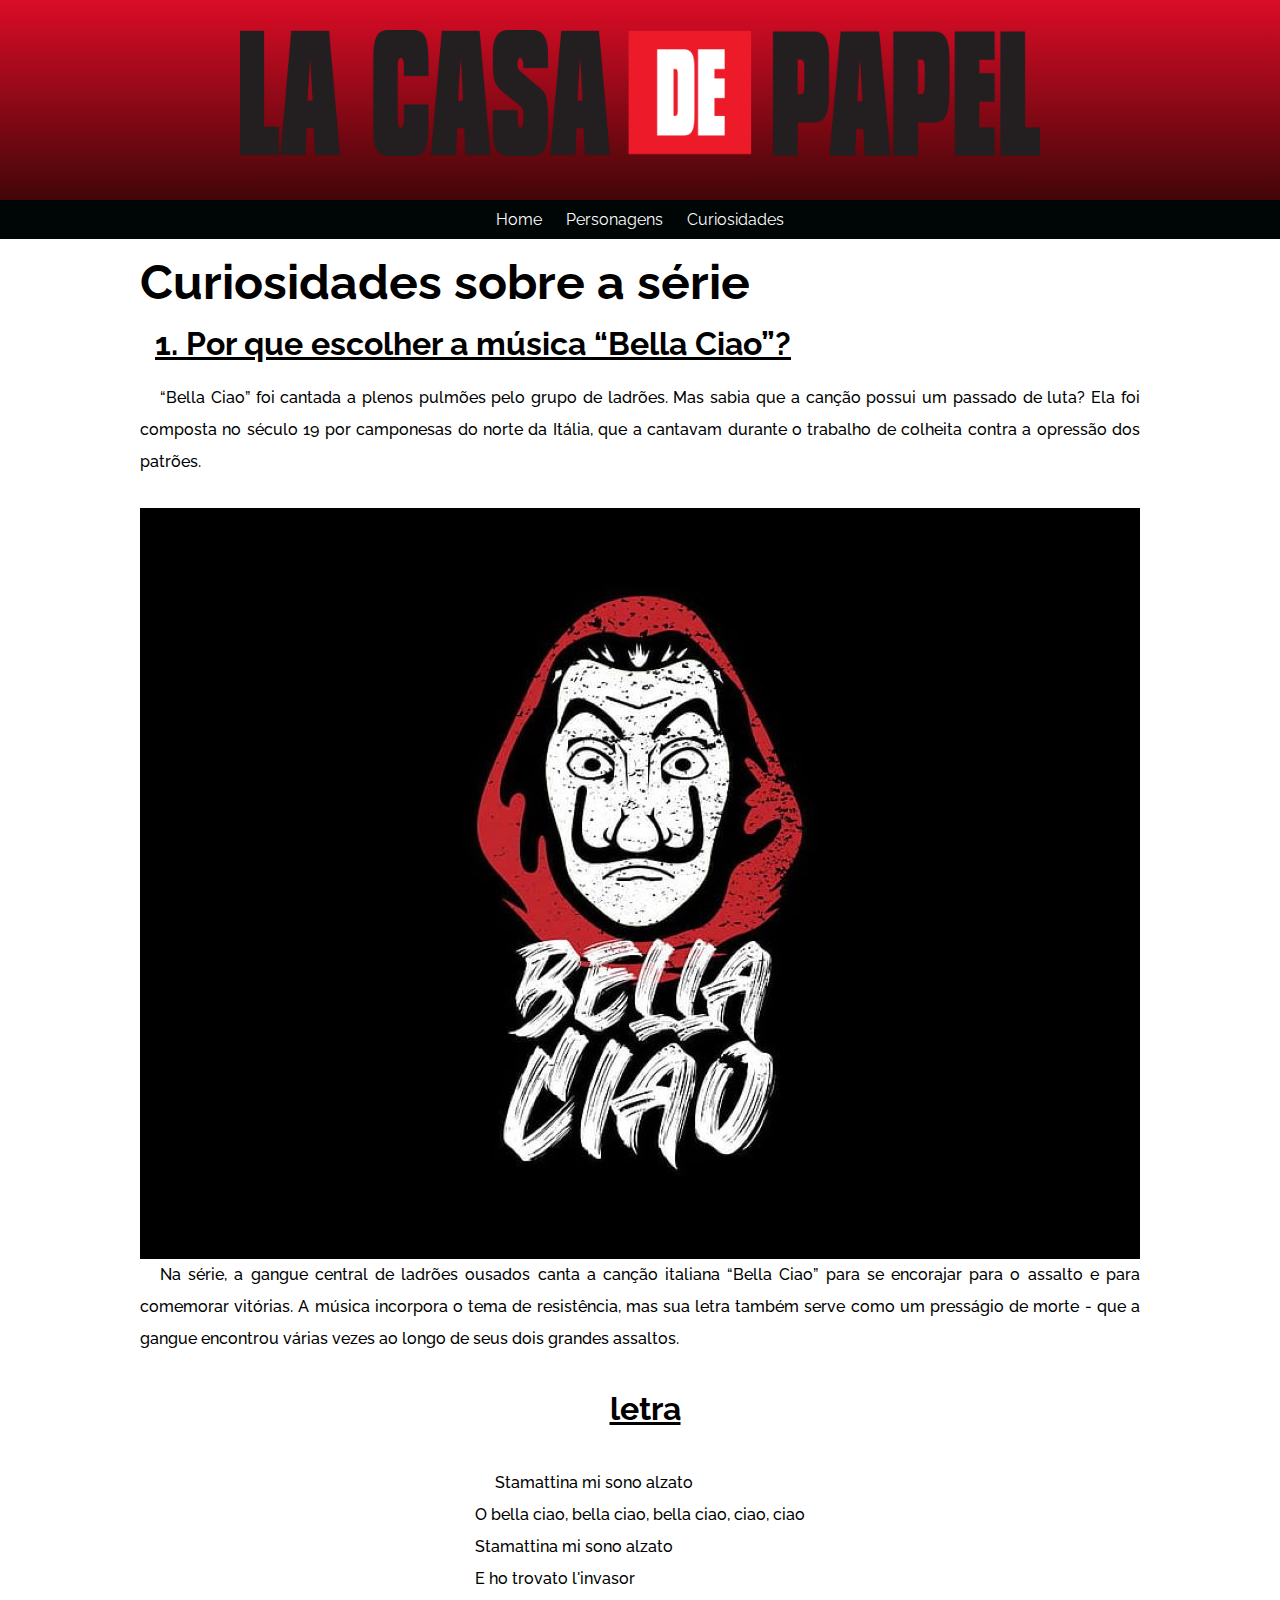
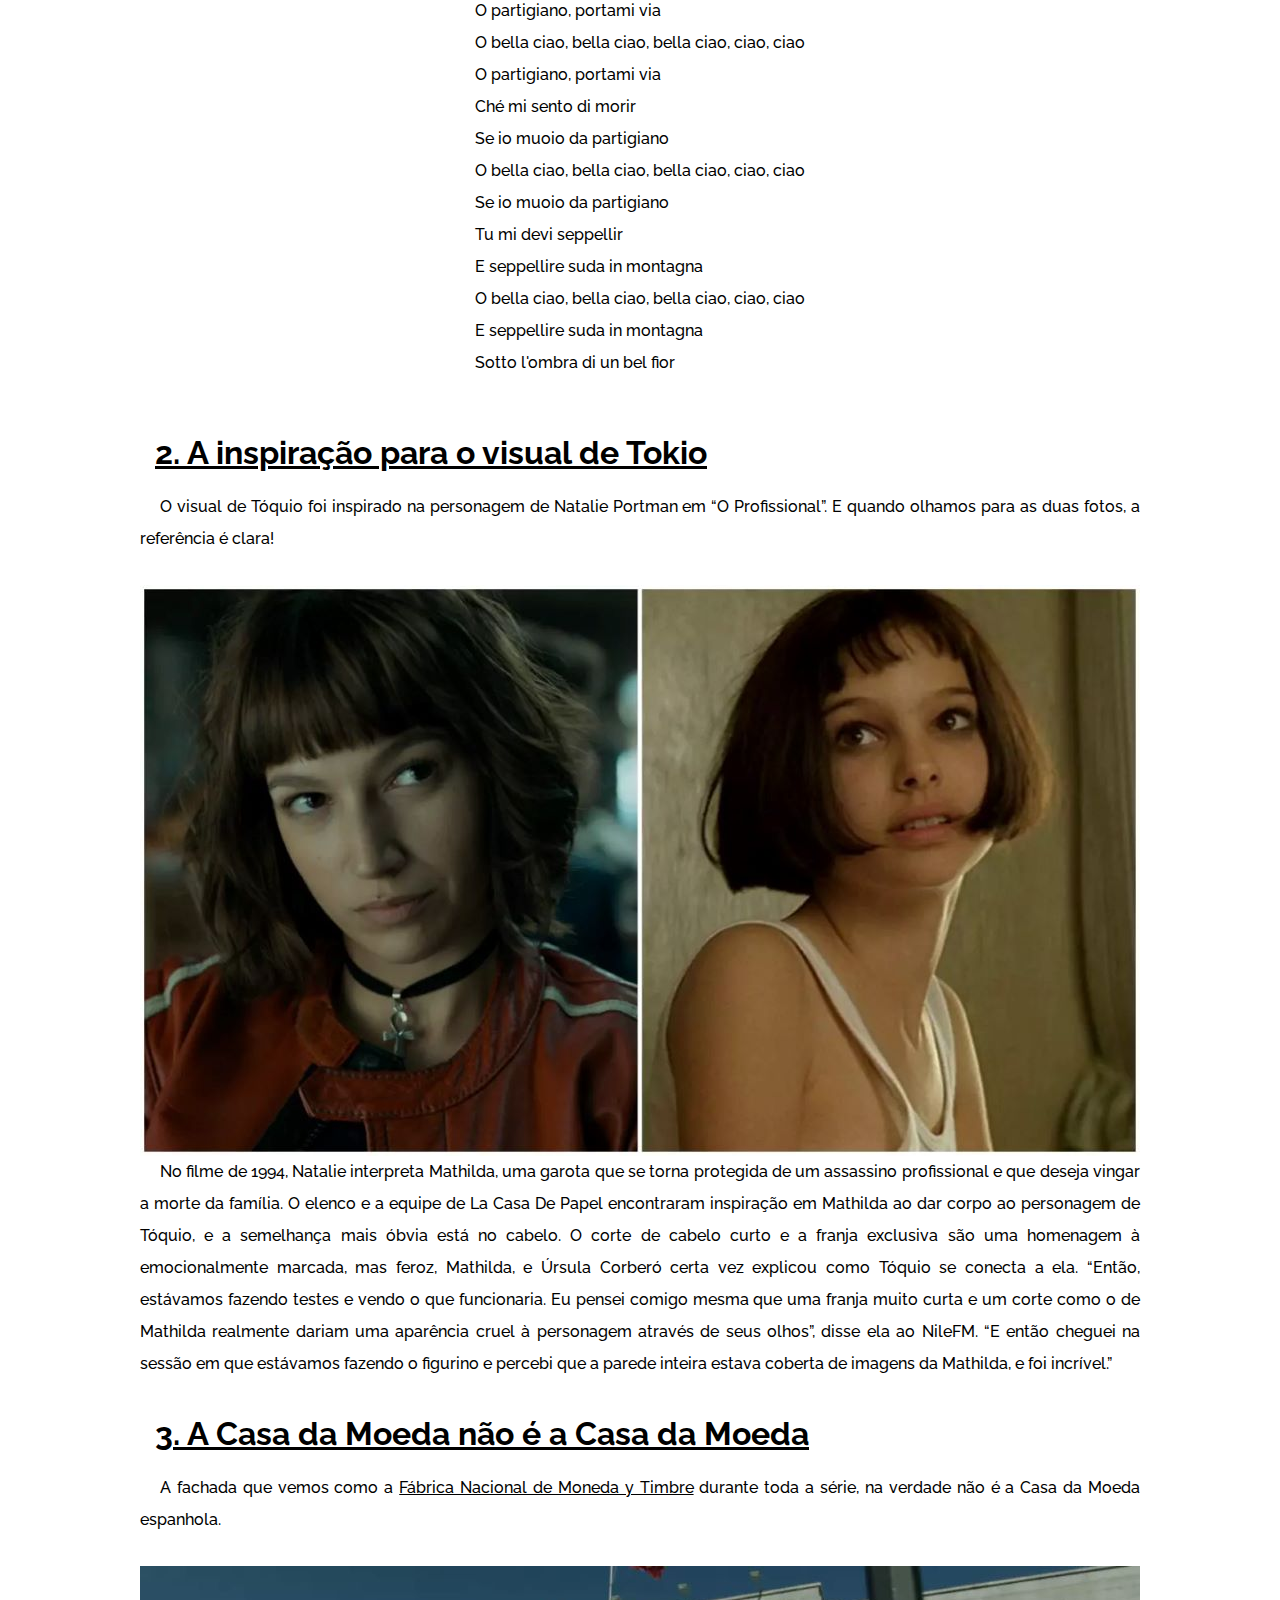
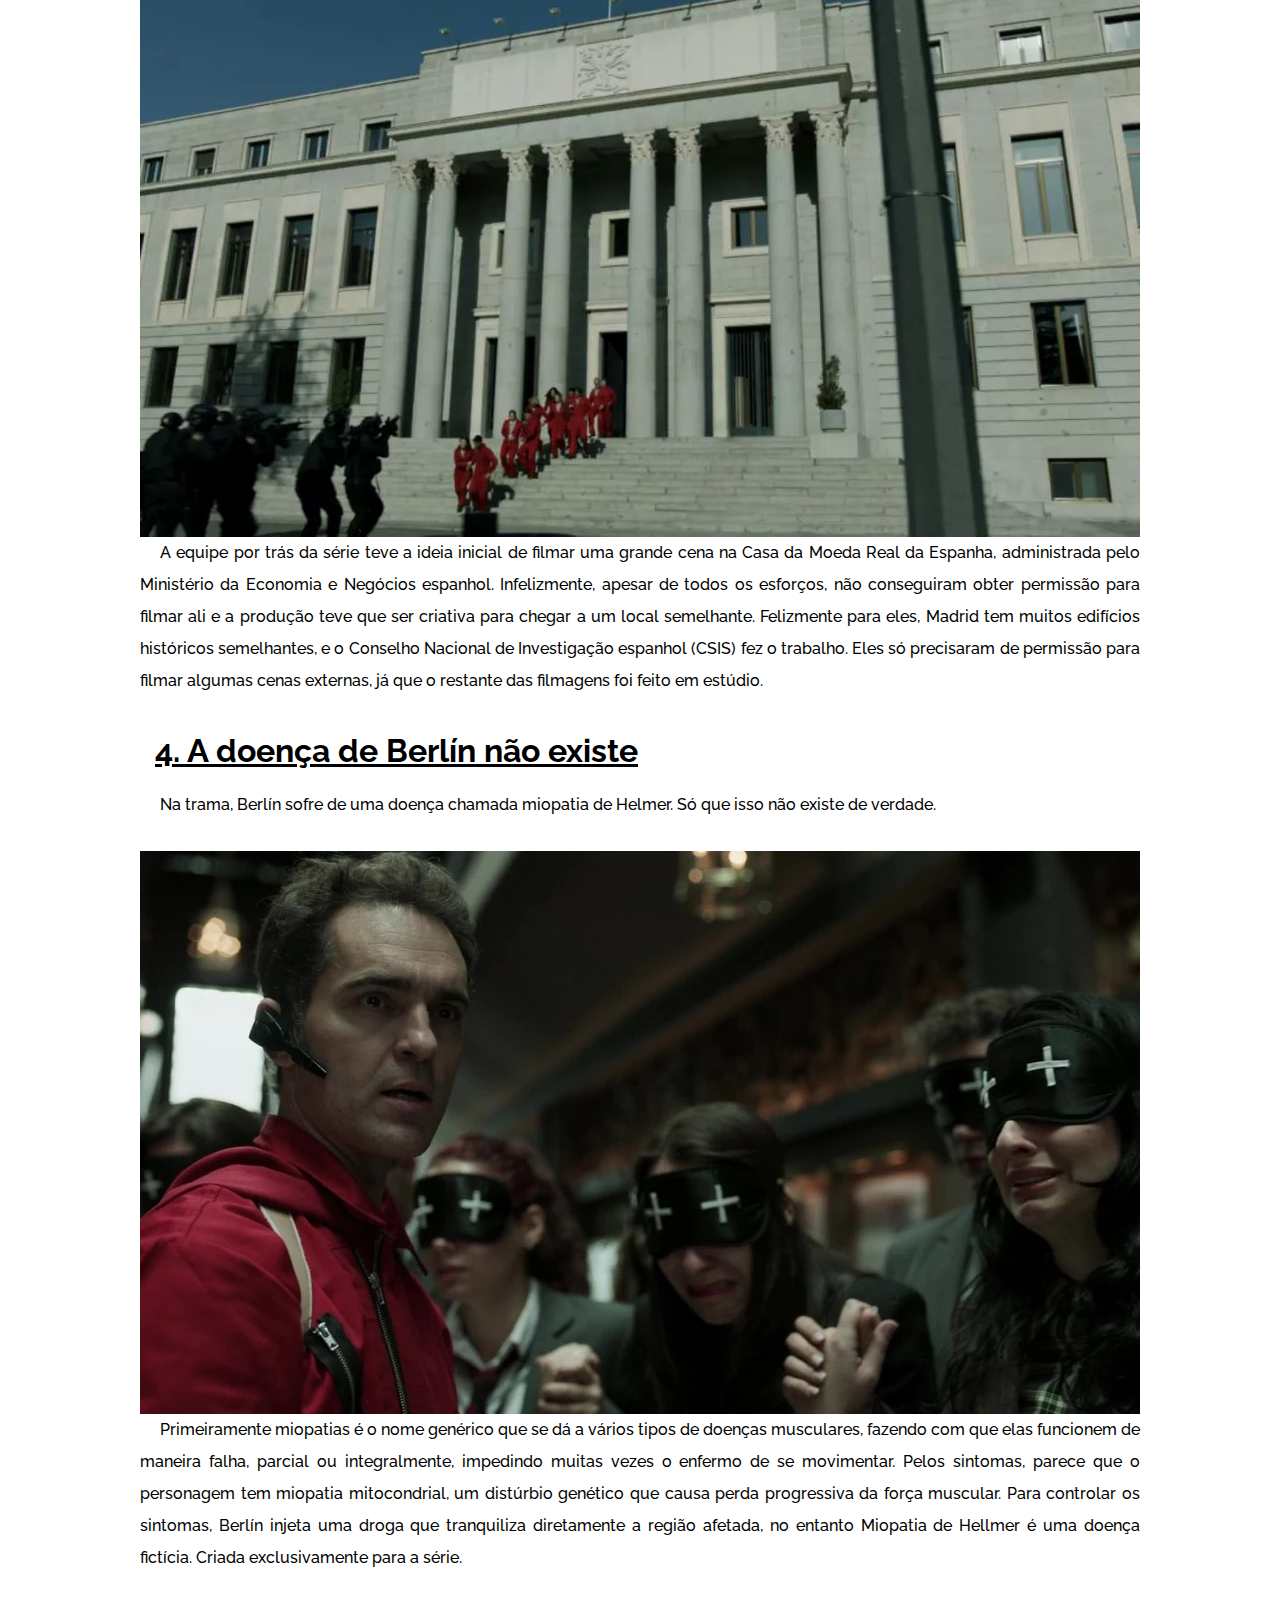
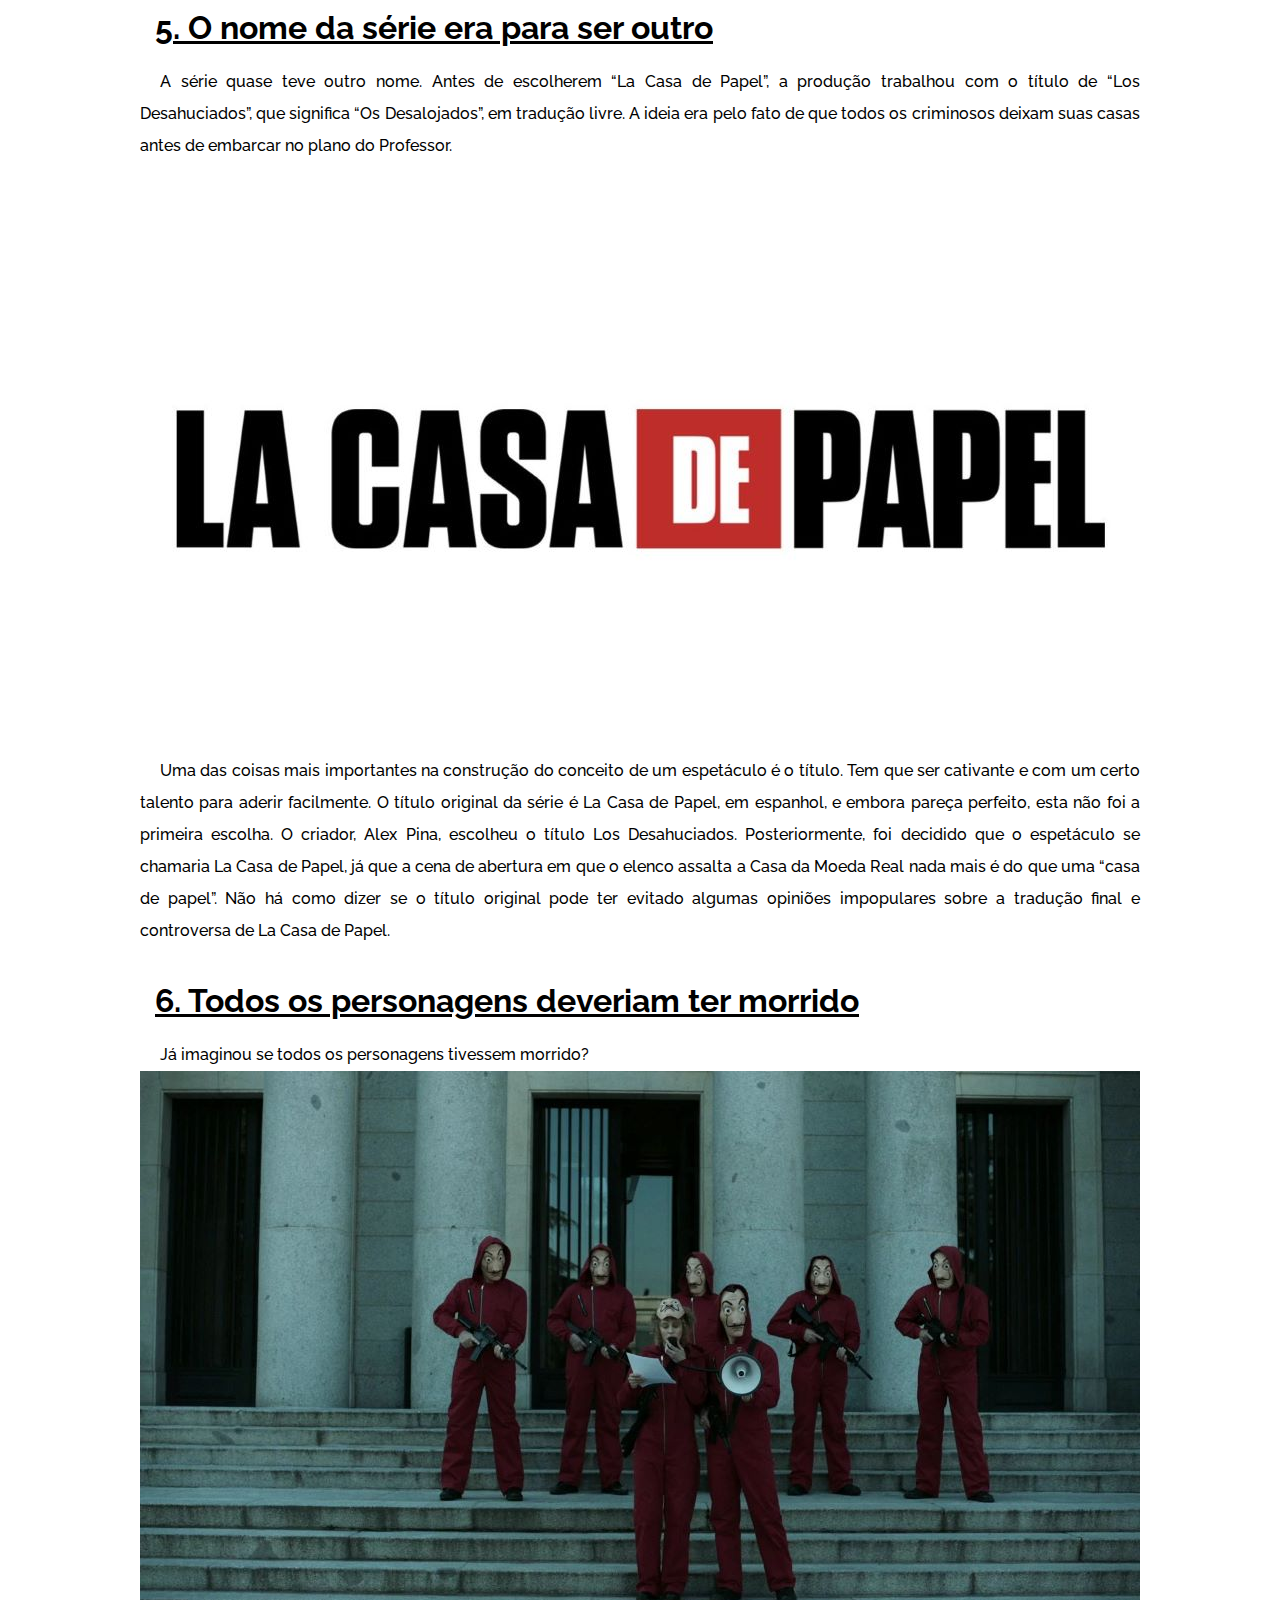
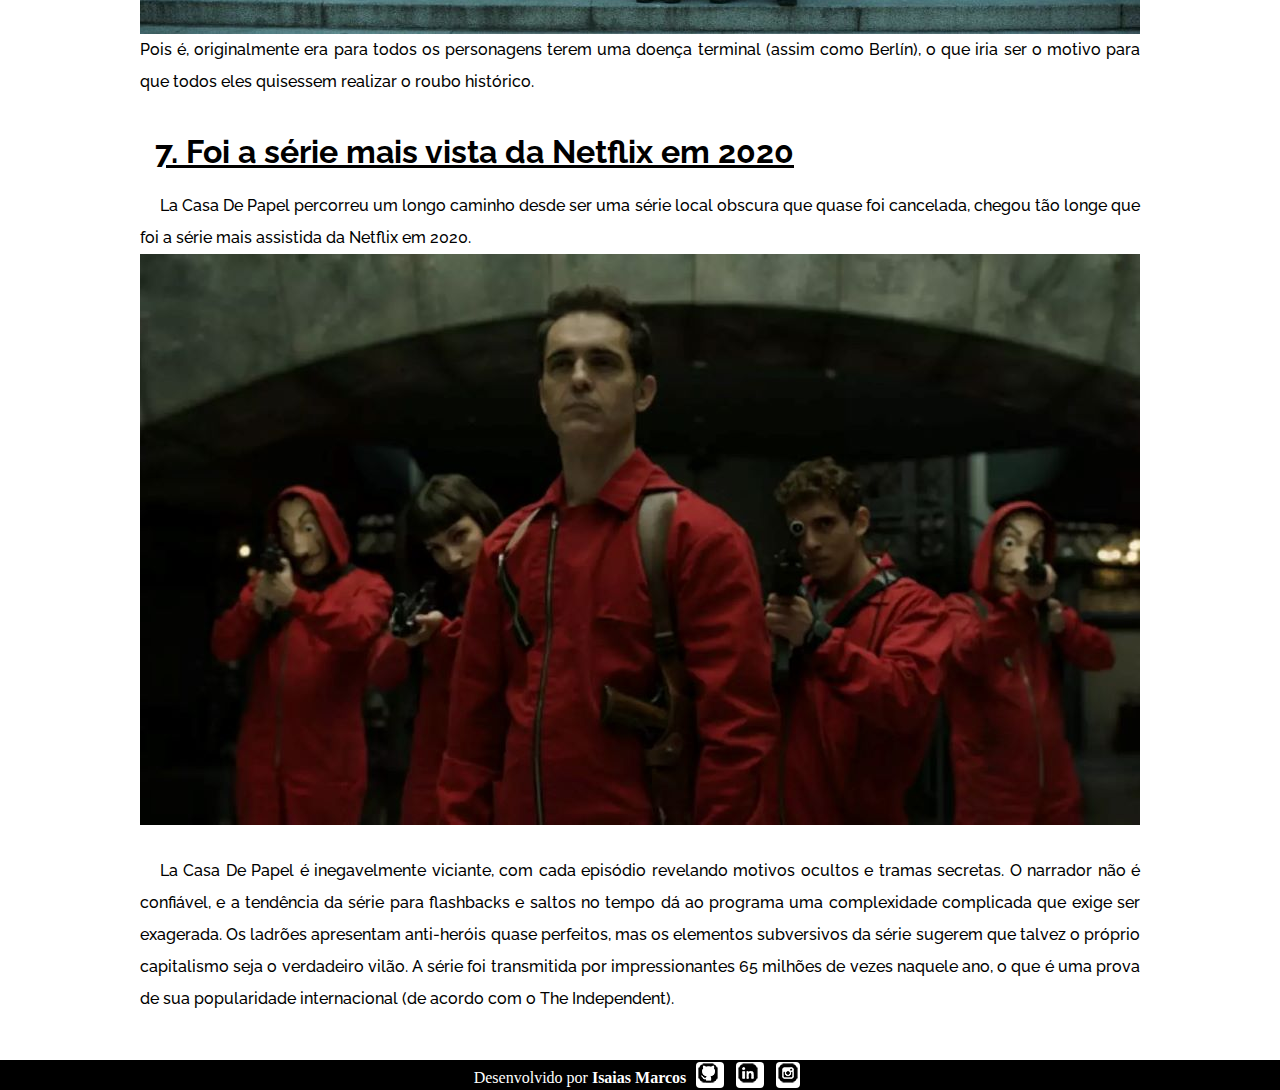
<file: curiosidades.html>
<!DOCTYPE html>
<html lang="en">

<head>
    <meta charset="UTF-8">
    <meta http-equiv="X-UA-Compatible" content="IE=edge">
    <meta name="viewport" content="width=device-width, initial-scale=1.0">
    <link rel="stylesheet" href="estilo/style.css">
    <link rel="stylesheet" href="estilo/curiosidade.css">
    <link rel="shortcut icon" href="icones/la-casa-de-papel-favicon.png" type="image/x-icon">
    <title>Curiosidades</title>
</head>

<body>
    <header>

        <picture>
            <source media="(max-width: 700px)" srcset="icones/la-casa-de-papel-Logo-small.png">
            <img id="header-logo" src="icones/la-casa-de-papel-Logo1.png" alt="logo">
        </picture>

    </header>

    <nav>
        <a href="index.html" target="_self" rel="next">Home</a>
        <a href="personagens.html" target="_self" rel="next">Personagens</a>
        <a href="curiosidades.html" target="_self" rel="next">Curiosidades</a>
    </nav>

    <main>

        <article>

            <h1>Curiosidades sobre a série</h1>

            <h2>1. Por que escolher a música “Bella Ciao”?</h2>

            <p>
                “Bella Ciao” foi cantada a plenos pulmões pelo grupo de ladrões. Mas sabia que a canção possui um
                passado de luta? Ela foi composta no século 19 por camponesas do norte da Itália, que a cantavam durante
                o trabalho de colheita contra a opressão dos patrões.
            </p>

            <picture>
                <source media="(max-width: 700px)" srcset="imagens/Curiosidades/bella-ciao1-small.jpg">
                <img class="imagens-top" src="imagens/Curiosidades/bella0-ciao1.jpg" alt="" 
                    >
            </picture>
            <p>
                Na série, a gangue central de ladrões ousados ​​canta a canção italiana “Bella Ciao” ​​para se encorajar
                para o assalto e para comemorar vitórias. A música incorpora o tema de resistência, mas sua letra também
                serve como um presságio de morte - que a gangue encontrou várias vezes ao longo de seus dois grandes
                assaltos.
            </p>

            <aside>
                <h3>letra</h3>
                    <p class="letra">
                        Stamattina mi sono alzato <br>
                        O bella ciao, bella ciao, bella ciao, ciao, ciao <br>
                        Stamattina mi sono alzato <br>
                        E ho trovato l'invasor <br>
                        O partigiano, portami via <br>
                        O bella ciao, bella ciao, bella ciao, ciao, ciao <br>
                        O partigiano, portami via <br>
                        Ché mi sento di morir <br>
                        Se io muoio da partigiano <br>
                        O bella ciao, bella ciao, bella ciao, ciao, ciao <br>
                        Se io muoio da partigiano <br>
                        Tu mi devi seppellir <br>
                        E seppellire suda in montagna <br>
                        O bella ciao, bella ciao, bella ciao, ciao, ciao <br>
                        E seppellire suda in montagna <br>
                        Sotto l'ombra di un bel fior
                    </p>
            </aside>

            <h2>2. A inspiração para o visual de Tokio</h2>
            <p>
                O visual de Tóquio foi inspirado na personagem de Natalie Portman em “O Profissional”. E quando olhamos
                para as duas fotos, a referência é clara!
            </p>
            <picture>
                <source media="(max-width: 700px)" srcset="imagens/Curiosidades/tokio-curiosidades-small.jpg">
                <img class="imagens-top" src="imagens/Curiosidades/tokio-curiosidades1.jpg" alt="imagem" >
            </picture>
            <p>
                No filme de 1994, Natalie interpreta Mathilda, uma garota que se torna protegida de um assassino
                profissional e que deseja vingar a morte da família.
                O elenco e a equipe de La Casa De Papel encontraram inspiração em Mathilda ao dar corpo ao personagem de
                Tóquio, e a semelhança mais óbvia está no cabelo. O corte de cabelo curto e a franja exclusiva são uma
                homenagem à emocionalmente marcada, mas feroz, Mathilda, e Úrsula Corberó certa vez explicou como Tóquio
                se conecta a ela.

                “Então, estávamos fazendo testes e vendo o que funcionaria. Eu pensei comigo mesma que uma franja muito
                curta e um corte como o de Mathilda realmente dariam uma aparência cruel à personagem através de seus
                olhos”, disse ela ao NileFM. “E então cheguei na sessão em que estávamos fazendo o figurino e percebi
                que a parede inteira estava coberta de imagens da Mathilda, e foi incrível.”
            </p>

            <h2>3. A Casa da Moeda não é a Casa da Moeda</h2>
            <p>
                A fachada que vemos como a <u>Fábrica Nacional de Moneda y Timbre</u> durante toda a série, na verdade não é a
                Casa da Moeda espanhola.
            </p>
            <picture>
                <source media="(max-width: 700px)" srcset="imagens/Curiosidades/banco-curiosidades-small.jpg">
                <img class="imagens-top" src="imagens/Curiosidades/banco-curiosidades1.jpg" alt="imagem">
            </picture>
            <p>
                A equipe por trás da série teve a ideia inicial de filmar uma grande cena na Casa da Moeda Real da Espanha, administrada pelo Ministério da Economia e Negócios espanhol. Infelizmente, apesar de todos os esforços, não conseguiram obter permissão para filmar ali e a produção teve que ser criativa para chegar a um local semelhante.
                Felizmente para eles, Madrid tem muitos edifícios históricos semelhantes, e o Conselho Nacional de Investigação espanhol (CSIS) fez o trabalho. Eles só precisaram de permissão para filmar algumas cenas externas, já que o restante das filmagens foi feito em estúdio.
            </p>


            <h2>4. A doença de Berlín não existe </h2>
            <p>
                Na trama, Berlín sofre de uma doença chamada miopatia de Helmer. Só que isso não existe de verdade.
               
            </p>
            <picture>
                <source media="(max-width: 700px)" srcset="imagens/Curiosidades/berlin-curiosidades.-small2.jpg">
                <img class="imagens-top" src="imagens/Curiosidades/berlin-curiosidades..webp" alt="imagem">
            </picture>
            <p>
                Primeiramente miopatias é o nome genérico que se dá a vários tipos de doenças musculares, fazendo com que elas funcionem de maneira falha, parcial ou integralmente, impedindo muitas vezes o enfermo de se movimentar.
                Pelos sintomas, parece que o personagem tem miopatia mitocondrial, um distúrbio genético que causa perda
                progressiva da força muscular.
                Para controlar os sintomas, Berlín injeta uma droga que tranquiliza diretamente a região afetada, no
                entanto Miopatia de Hellmer é uma doença fictícia. Criada exclusivamente para a série.
            </p>

            <h2>5. O nome da série era para ser outro</h2>
            <p>
                A série quase teve outro nome. Antes de escolherem “La Casa de Papel”, a produção trabalhou com o título
                de “Los Desahuciados”, que significa “Os Desalojados”, em tradução livre.

                A ideia era pelo fato de que todos os criminosos deixam suas casas antes de embarcar no plano do
                Professor.
            </p>
            <picture>
                <source media="(max-width: 700px)" srcset="imagens/Curiosidades/La_casa_de_papel_Curiosidades-small.jpg">
                <img class="imagens-top" src="imagens/Curiosidades/La_casa_de_papel_Curiosidades1.jpg" alt="imagem">
            </picture>
            <p>
                Uma das coisas mais importantes na construção do conceito de um espetáculo é o título. Tem que ser cativante e com um certo talento para aderir facilmente. O título original da série é La Casa de Papel, em espanhol, e embora pareça perfeito, esta não foi a primeira escolha.

                O criador, Alex Pina, escolheu o título Los Desahuciados. Posteriormente, foi decidido que o espetáculo se chamaria La Casa de Papel, já que a cena de abertura em que o elenco assalta a Casa da Moeda Real nada mais é do que uma “casa de papel”. Não há como dizer se o título original pode ter evitado algumas opiniões impopulares sobre a tradução final e controversa de La Casa de Papel.
            </p>

            <h2>6. Todos os personagens deveriam ter morrido </h2>
            <p>
                Já imaginou se todos os personagens tivessem morrido?
                <picture>
                    <source media="(max-width: 700px)" srcset="imagens/Curiosidades/personagens-curiosidades-small.jpg">
                    <img class="imagens-top" src="imagens/Curiosidades/personagens-curiosidades1.jpg" alt="imagem">
                </picture>

                Pois é, originalmente era para todos os personagens terem uma doença terminal (assim como Berlín), o que
                iria ser o motivo para que todos eles quisessem realizar o roubo histórico.
            </p>

            <h2>7. Foi a série mais vista da Netflix em 2020</h2>

            <p>
                La Casa De Papel percorreu um longo caminho desde ser uma série local obscura que quase foi cancelada,
                chegou tão longe que foi a série mais assistida da Netflix em 2020.

                <picture>
                    <source media="(max-width: 700px)" srcset="imagens/Curiosidades/serie-curiosidades-small.jpg">
                    <img class="imagens-top" src="imagens/Curiosidades/serie-curiosidades.jpg" alt="imagem">
                </picture>

            <p>
                La Casa De Papel é inegavelmente viciante, com cada episódio revelando motivos ocultos e tramas secretas. O narrador não é confiável, e a tendência da série para flashbacks e saltos no tempo dá ao programa uma complexidade complicada que exige ser exagerada. Os ladrões apresentam anti-heróis quase perfeitos, mas os elementos subversivos da série sugerem que talvez o próprio capitalismo seja o verdadeiro vilão.
                A série foi transmitida por
                impressionantes 65 milhões de vezes naquele ano, o que é uma prova de sua popularidade internacional (de
                acordo com o The Independent).
            </p>

            </p>
        </article>

    </main>

    <footer>
        <p>
            Desenvolvido por <strong>Isaias Marcos</strong>
            <a href="https://github.com/IsaiasMuanda" target="_blank" rel="External">
                <img src="icones/icone-github.png" alt="github">
            </a>
            <a href="#" target="_blank" rel="External">
                <img src="icones/icone-linkedin.png" alt="linkedin">
            </a>
            <a href="#" target="_blank" rel="External">
                <img src="icones/icone-instagram.png" alt="instagram">
            </a>
        </p>

    </footer>
</body>

</html>
</file>
<file: estilo/style.css>
@charset "UTF-8";

@import url('https://fonts.googleapis.com/css2?family=Raleway:ital,wght@0,300;0,400;0,500;0,700;1,300;1,400;1,500;1,600&display=swap');
:root{
    --cor1 : #db0c26;
    --cor2 : #8b0415;
    --cor3 : #720411;
    --cor4 : #420608;
    --cor5 : #000505;

    --fonte-destaque: 'Raleway', cursive;
}


*{
    margin: 0px;
    padding: 0px;
}

body{
    background-color: white;
}

header{
    background-image: linear-gradient(to bottom, var(--cor1), var(--cor4));
    height: 200px;
}

header > picture{
    display: flex;
    padding: 30px;
    justify-content: center;
}

#header-logo{
    max-width: 800px;
    margin: auto;
}

nav{
    background-color: var(--cor5);
    padding: 10px;
    text-align: center;
}

nav > a{
    color: white;
    padding: 10px;
    text-decoration: none;
    border-radius: 5px;
    transition-duration: .5s;
    font-family: var(--fonte-destaque);
}

nav > a:hover{
    background-color: var(--cor3);
    color: var(--cor5);
}

main{
    padding: 15px;
    min-width: 300px;
    max-width: 1000px;
    margin: auto;
}

main h1{
    font-size: 3em;
    font-family: var(--fonte-destaque);
    font-weight: 700;
}

main #H1-Bella-Ciao::after{
    content: '\1F3B6';
}

main h2{
    padding: 5px;
    font-size: 2em;
    font-family: var(--fonte-destaque);
    font-weight: 700;
    text-indent: 10px;
    text-decoration: underline;
    margin-top: 10px;
    margin-bottom: 15px;
}

main h3{
    padding: 5px;
    font-size: 2em;
    font-family: var(--fonte-destaque);
    font-weight: 700;
    text-indent: 10px;
    text-decoration: underline;
    margin-top: 10px;
    margin-bottom: 15px;
}

main p{
    margin: 20x;
    text-align: justify;
    text-indent: 20px;
    font-size: 1em;
    font-weight: 500;
    line-height: 2em;
    margin-bottom: 30px;
    font-family: var(--fonte-destaque);
}


main img{
    width: 100%;
}

main .imagens-top{
    display: flex;
    justify-content: center;
}

main .imagens-abaixo{
    margin: auto;
    display: block;
}

.link-externo{
    background-color: black;
    color: white;
    border-radius: 10px;
    text-decoration: none;
    padding: 1px;
}

.link-externo:hover{
    text-decoration: underline;
    padding: 2px;
}

.link-externo::after{
    content: '\1F517';
}


div.video{
    background-color: var(--cor5);
    margin: 0px -20px 30px -20px;
    padding: 20px;
    padding-bottom: 59%;

    position: relative;
}
div.video > iframe{
    position: absolute;
    top: 5%;
    left: 5%;
    height: 90%;
    width: 90%;
}

footer{
    text-align: center;
    margin: auto;
    background-color: black;
    color: white;
    padding: 3px;
}

footer a {
    background-color: white;
    margin: 6px;
    padding: 2px;
    padding-top: 7px;
    text-decoration: none;
    border-radius: 4px;
}
</file>
<file: estilo/curiosidade.css>
.letra{
    display: flex;
    text-align: justify;
    align-items: center;
    justify-content: center;
    padding: 20px;
}
h3{
    text-align: center;
}


#letra{
    color: white;
    text-align: center;
    font-size: 1em;
}
</file>
